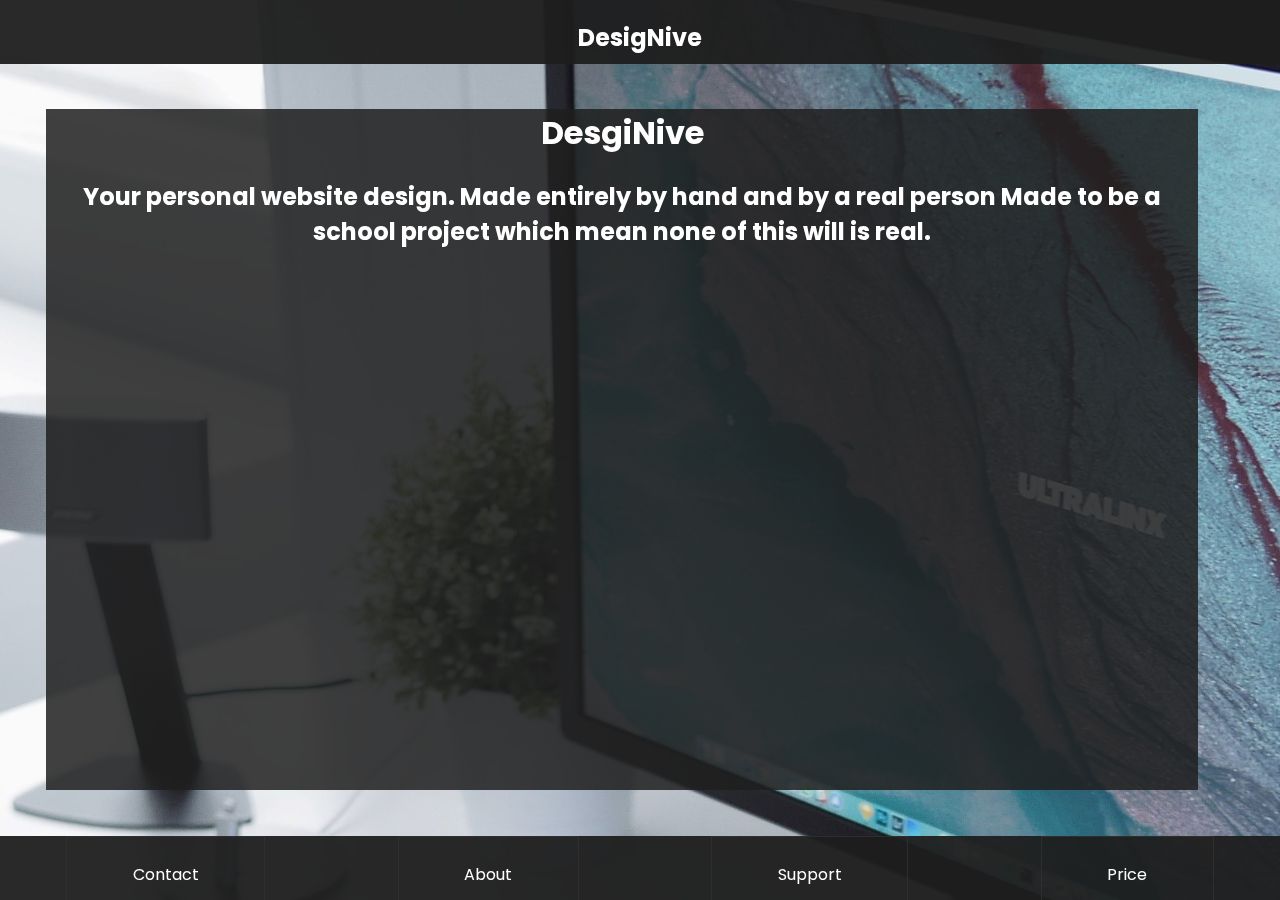
<file: DesigNive/index.html>
<!DOCTYPE html>
<html lang="en" dir="ltr">
  <head>
    <link href="https://fonts.googleapis.com/css2?family=Poppins:wght@300&display=swap" rel="stylesheet">
    <link rel="shortcut icon" type="image x-icon"href="img/logo.png">
    <link rel="stylesheet" href="css/master.css">
    <meta name="viewport" content="width=device-width, initial-scale=1">
    <meta charset="utf-8">
    <title>DesigNive</title>
    <script src="https://ajax.googleapis.com/ajax/libs/jquery/3.5.1/jquery.min.js"></script>
  </head>
  <body>
    <header>
      <h2>DesigNive</h2>
    </header>

    <div id="wrapper">
      <div class="startInfo">
        <h1>DesgiNive</h1>
        <h2>Your personal website design. Made entirely by hand and by a real person
            Made to be a school project which mean none of this will is real.</h2>
      </div>
      <div class="startInfo">
        <h1>Responsive Desgin</h1>
        <h2>Made to fit the most used platforms </h2>
      </div>
      <div class="startInfo">
        <h1>Easy To Expand</h1>
        <h2>Using a repeatble pattern the website will easily expand as you company does</h2>
      </div>
      <div class="startInfo">
        <h1>Free support and answers</h1>
        <h2>We will personaly answer all you questions</h2>
      </div>

    </div>
    <nav>
      <div class="menuItem" id="contact">
        <p>Contact</p>
      </div>
      <div class="menuItem" id="about">
        <p>About</p>
      </div>
      <div class="menuItem" id="support">
        <p>Support</p>
      </div>
      <div class="menuItem" id="price">
        <p>Price</p>
      </div>
    </nav>

    <div class="contact-info">
      <h1>Ways To Contact</h1>
      <p>
        There are several ways to contact this team. Easiest is by sending us an email.
        <h5>desginive@gmail.com</h5>or by phone <h5>123-456-78-90</h5>
      </p>


    </div>
    <div class="about-info">
      <h1>About DesgiNive</h1>
      <p>
        DesigNive is a comapany made to help people to get websites that are, Responsive, Easy to expand and Easy to get support for.
        DesgiNive is currenly not a real company as this is a school projet, Dont try to call or email any of the information that this website
        provides. Your precent to get an real answer is 0%. OBS! NOT REAL JUST A SCHOOL PROJECT
      </p>


    </div>
    <div class="support-info">
      <h1>Support</h1>
      <p>
        As this site is run by a single person I can not garantue a quick answer or even an answer. And as I alreay have stated but can not
        tell to many time, this is a school project and not a real website.
      </p>


    </div>
    <div class="price-info">
      <h1>Price</h1>
      <p>
        <h5>Low Responsive</h5>
        This is the cheapest option which get you two designs for your choice. This cost 20€.
        <h5>Medium Responsive</h5>
        This is the medium. Gives you up to 3 diffrent styles for diffrent platforms. This cost 30€.
        <h5>High Responsive</h5>
        This is the high. Gives you up to 4 diffrent styles for diffrent platforms. This cost 40€.
        <h5>tailor-made</h5>
        I will create a website just to your prefrences, how many styles you will, It will cost at minium 50€ and comes with 4 styles.
        for 5€ extra for each other style extra.
      </p>


    </div>
  <script>

  $(document).ready(function(){
      $("#contact").click(function(){
        $(".contact-info").toggleClass('active');
        $(".about-info").removeClass('active');
        $(".support-info").removeClass('active');
        $(".price-info").removeClass('active');
      });
      $("#about").click(function(){
        $(".contact-info").removeClass('active');
        $(".about-info").toggleClass('active');
        $(".support-info").removeClass('active');
        $(".price-info").removeClass('active');
      });
      $("#support").click(function(){
        $(".contact-info").removeClass('active');
        $(".about-info").removeClass('active');
        $(".support-info").toggleClass('active');
        $(".price-info").removeClass('active');
      });
      $("#price").click(function(){
        $(".contact-info").removeClass('active');
        $(".about-info").removeClass('active');
        $(".support-info").removeClass('active');
        $(".price-info").toggleClass('active');
      });
    });
    function myFunction(x) {
      x.classList.toggle("change");
    }

  </script>
  </body>
</html>
</file>
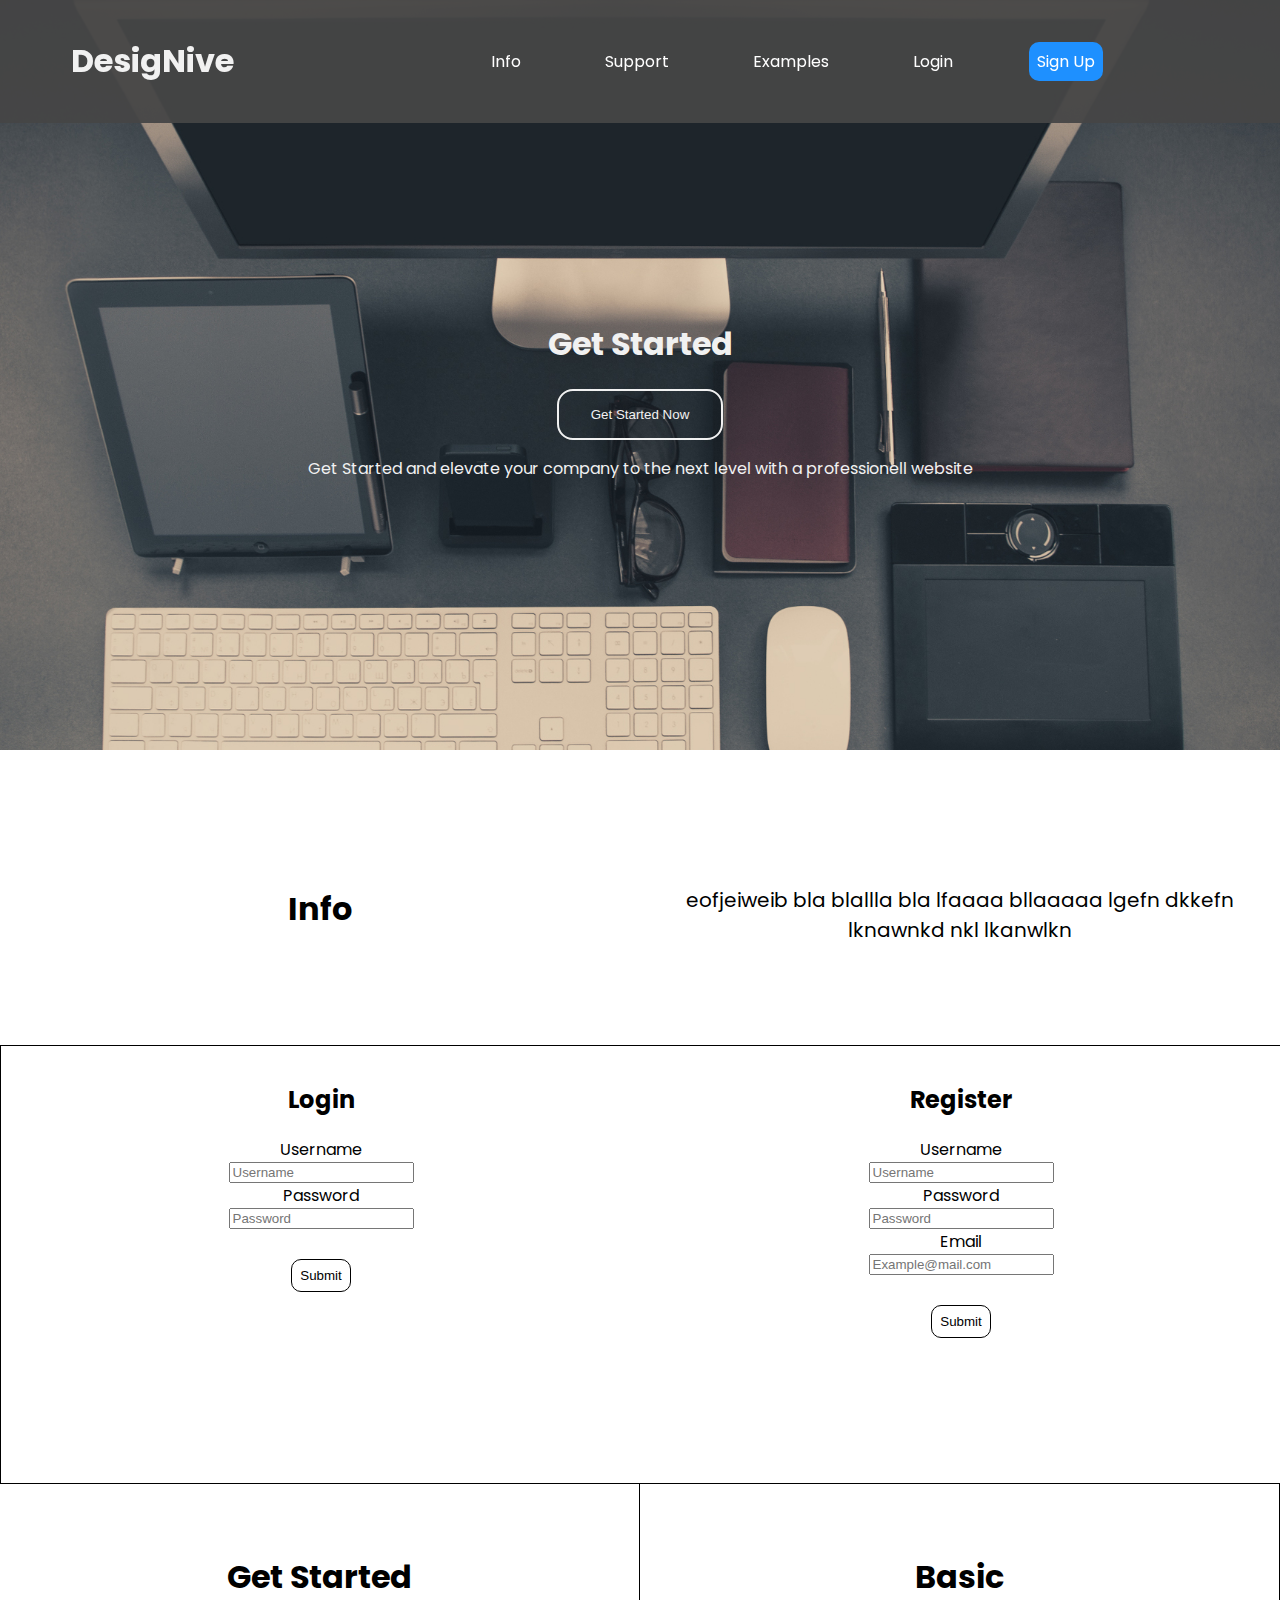
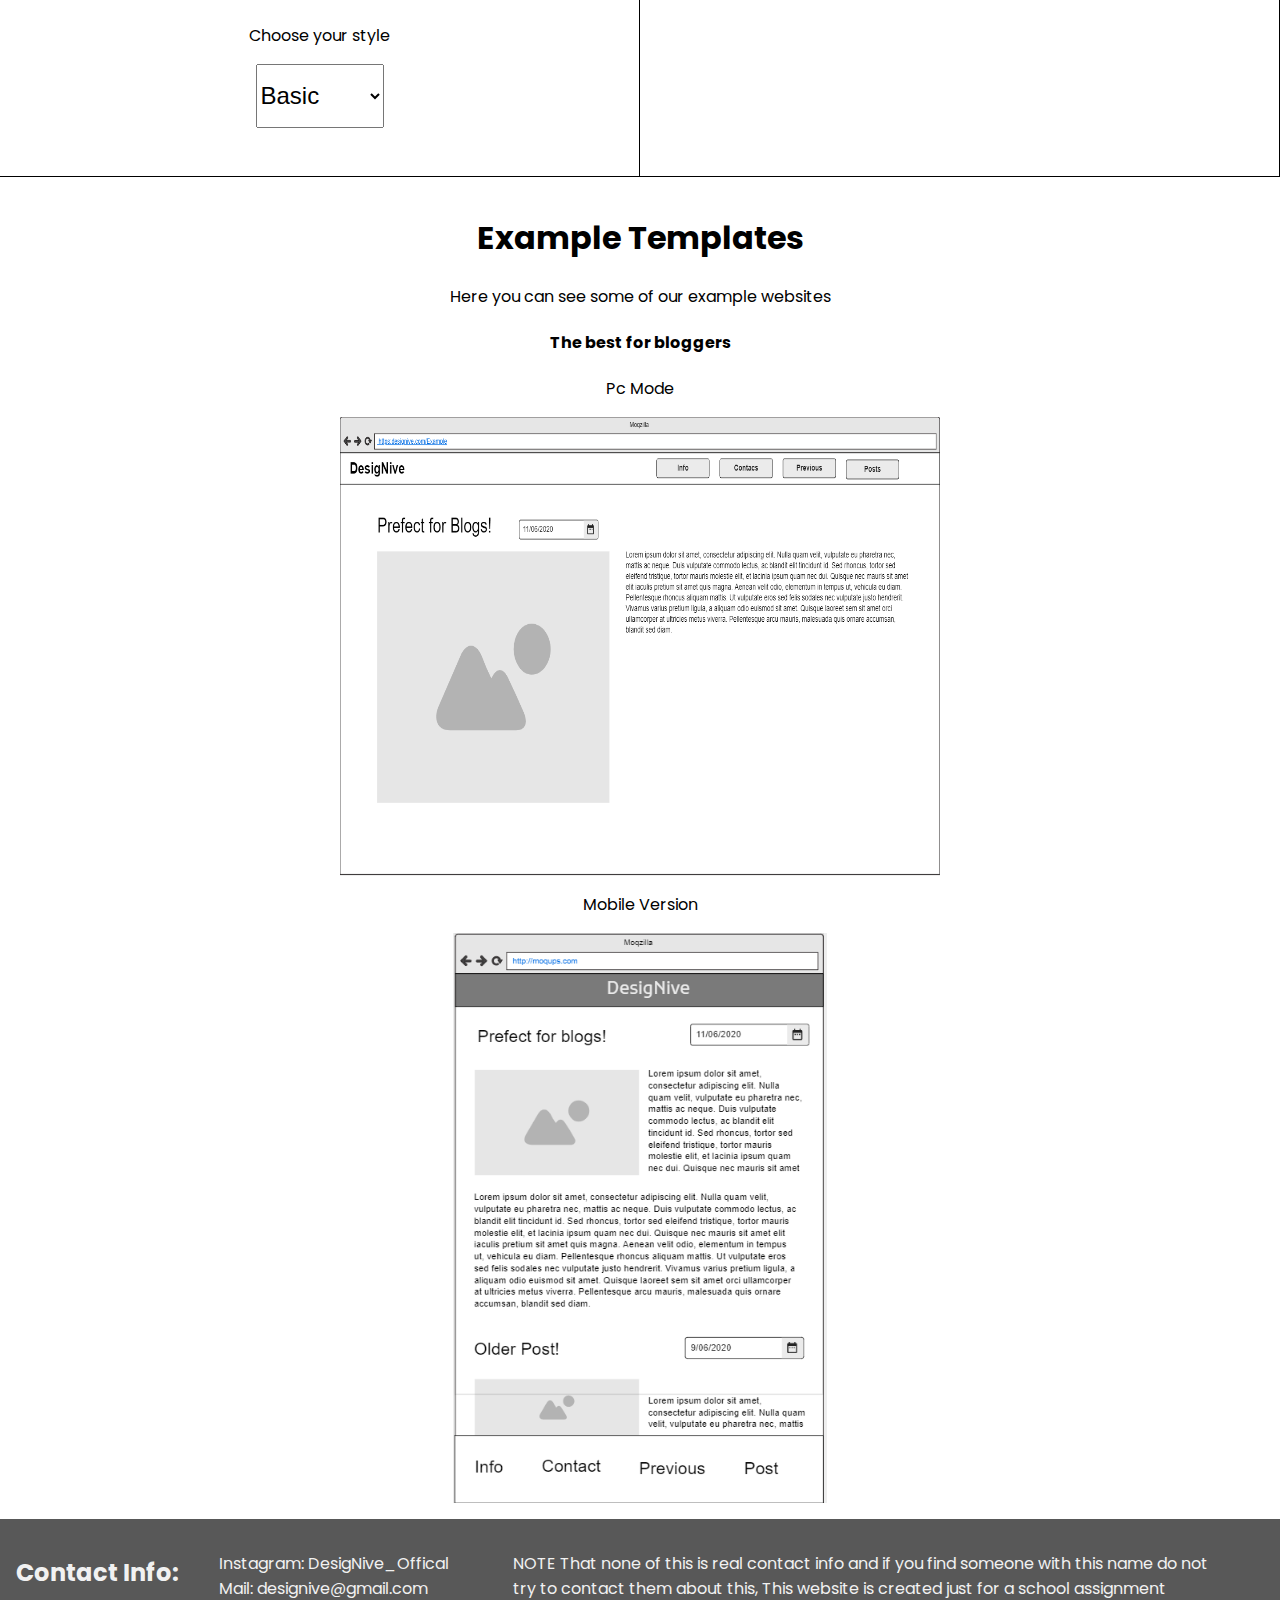
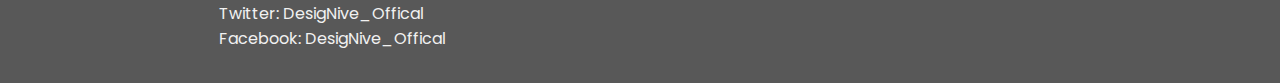
<file: Designivev2/index.html>
<html lang="en">
<head>
    <meta charset="UTF-8">
    <meta name="viewport" content="width=device-width, initial-scale=1.0">
    <link rel="shortcut icon" type="image x-icon"href="img/logo.png">
    <link href="https://fonts.googleapis.com/css2?family=Poppins:wght@300&display=swap" rel="stylesheet">
    <link rel="stylesheet" href="css/style.css">
    <script src="https://ajax.googleapis.com/ajax/libs/jquery/3.5.1/jquery.min.js"></script>
    <title>Document</title>
</head>
<body>
    <header id="header">
        <h1 id="title" onclick="topScroll()">DesigNive</h1>
        <div id="menu">
            <a onclick="exampleScroll()">Info</a>    
            <a href="support.html">Support</a>
            <a onclick="exampleScroll()">Examples</a>
            <a onclick="loginScroll()">Login</a>
            <a onclick="loginScroll()" id="signup">Sign Up</a>
        </div>
    </header>
    <main>
        <div id="getStarted">
           <h1>Get Started</h1>
           <button onclick="startedScroll()"><a>Get Started Now</a></button>
           <p>Get Started and elevate your company to the next level with a professionell website</p>
        </div>
        <article id="infowrapper">
            <div id="InfoTitleBox">
                <h1>Info</h1>
            </div>
            <div id="InfoBox">
                <p>
                    eofjeiweib bla blallla bla lfaaaa bllaaaaa lgefn  dkkefn lknawnkd nkl lkanwlkn 
                </p>
            </div>
        </article>
        <article id="loginWrapper">
            <div id="loginPage">
                <h2>Login</h2>
                <form onsubmit="alertFunction()">
                    <label for="">Username</label>
                    <br>
                    <input placeholder="Username" type="text" name="username" required><br>
                    <label for="">Password</label>
                    <br>
                    <input placeholder="Password" type="password" name="username" required>
                    <br>
                    <br>
                    <input type="submit" id="loginBTN"></input>
                </form>

            </div>
            <div id="registerPage">
                <h2>Register</h2>
                <form onsubmit="alertFunction()">
                    <label for="">Username</label>
                    <br>
                    <input type="text" placeholder="Username" name="username" required><br>
                    <label for="">Password</label>
                    <br>
                    <input type="password" placeholder="Password" name="username" required>
                    <br>
                    <label for="">Email</label>
                    <br>
                    <input type="email" placeholder="Example@mail.com" name="username" required>
                    <br>
                    <br>
                    <input type="submit" id="loginBTN"></input>
                </form>
            </div>
        </article>
        <article id="getstartedInfo">
            <div id="leftStarted">
            <h1>Get Started</h1>
            <p>Choose your style</p>
                <select name="choice" id="choice">
                    <option value="basic">Basic</option>
                    <option value="adaptive">Adaptive</option>
                    <option value="animated">Animated</option>
                    <option value="tailorMade">Tailor-Made</option>
                </select>
            </div>
            <div id="rightStarted">
    
            </div>
        </article>
        <article id="examples">
            <h1>Example Templates</h1>
            <p>Here you can see some of our example websites</p>
            <h4>The best for bloggers</h4>
            <p>Pc Mode</p>
            <img src="img/ExampleBlog PC.PNG" alt="pcBlog" id="pcBlog">
            <p>Mobile Version</p>
            <img src="img/ExampleBlogPhone.PNG" alt="Mobile Phone Example" id="mobileBlog">
        </article>

    </main>

    <footer>
        <h2>Contact Info:</h2>
        <ul>
            <li>Instagram: DesigNive_Offical</li>
            <li>Mail: designive@gmail.com</li>
            <li>Twitter: DesigNive_Offical</li>
            <li>Facebook: DesigNive_Offical</li>
        </ul>
        <p> NOTE That none of this is real contact info and if you find someone with this name do not <br>  try to contact them about this, This website is created just for a school assignment</p>
    </footer>
    <div id="scrollBtn">
        <img src="img/scrolltopmig.png" alt="Arrow " id="ScrollIcon" onclick="topFunction()">
    </div>
    <script src="script.js"></script>

</body>
</html>
</file>
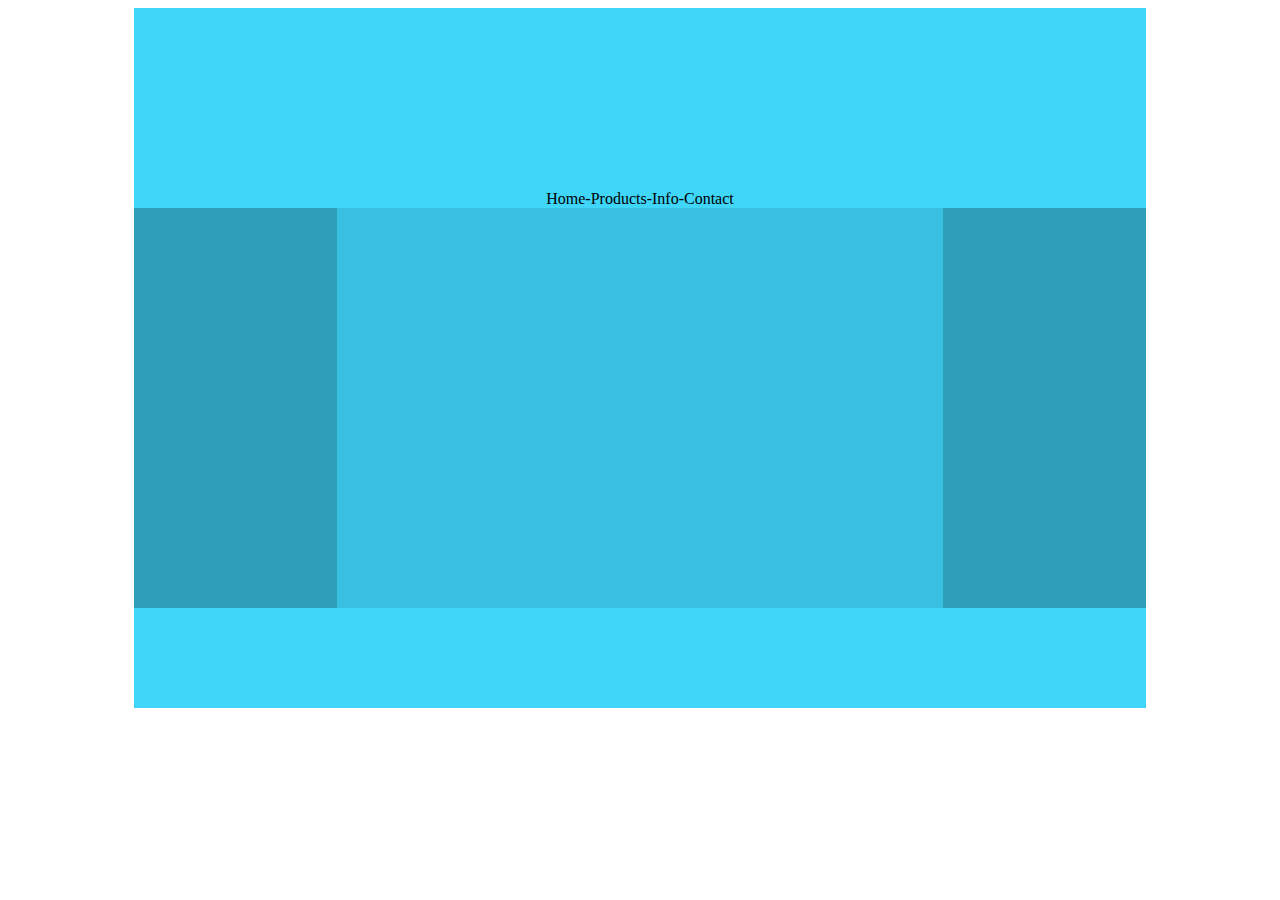
<file: flexbox/index.html>
<!DOCTYPE html>
<html lang="en" dir="ltr">
  <head>
    <link rel="stylesheet" href="css/master.css">
    <meta charset="utf-8">
    <meta name="viewport" content="width=500, initial-scale=1">
    <title></title>
  </head>
  <body>
    <div id="wrapper">

      <header>
        <nav>Home-Products-Info-Contact</nav>
      </header>

      <div id="containerAM">
        <aside id="vänster"></aside>
        <main></main>
        <aside id="höger"></aside>
      </div>

      <footer></footer>

  </div>
  </body>
</html>
</file>
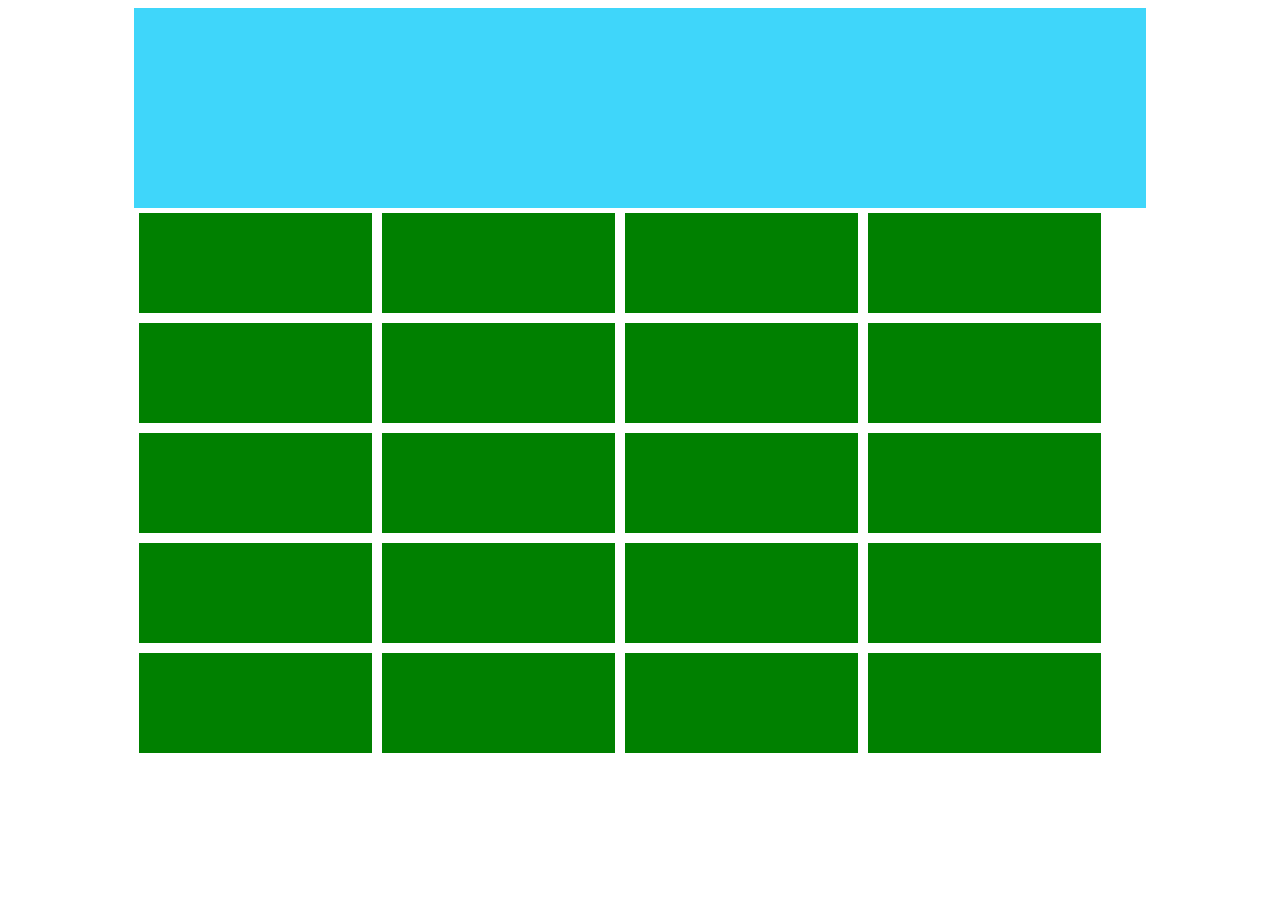
<file: flexboxovning/index.html>
<!DOCTYPE html>
<html lang="en" dir="ltr">
  <head>
    <link rel="stylesheet" href="css/master.css">
    <meta charset="utf-8">
    <meta name="viewport" content="width=500, initial-scale=1">
    <title></title>
  </head>
  <body>
    <div id="wrapper">

      <header>
      </header>

      <div id="containerAM">
        <div class="box"></div><div class="box"></div><div class="box"></div><div class="box"></div><div class="box"></div>
        <div class="box"></div><div class="box"></div><div class="box"></div><div class="box"></div><div class="box"></div>
        <div class="box"></div><div class="box"></div><div class="box"></div><div class="box"></div><div class="box"></div>
        <div class="box"></div><div class="box"></div><div class="box"></div><div class="box"></div><div class="box"></div>
      </div>
  </div>
  </body>
</html>
</file>
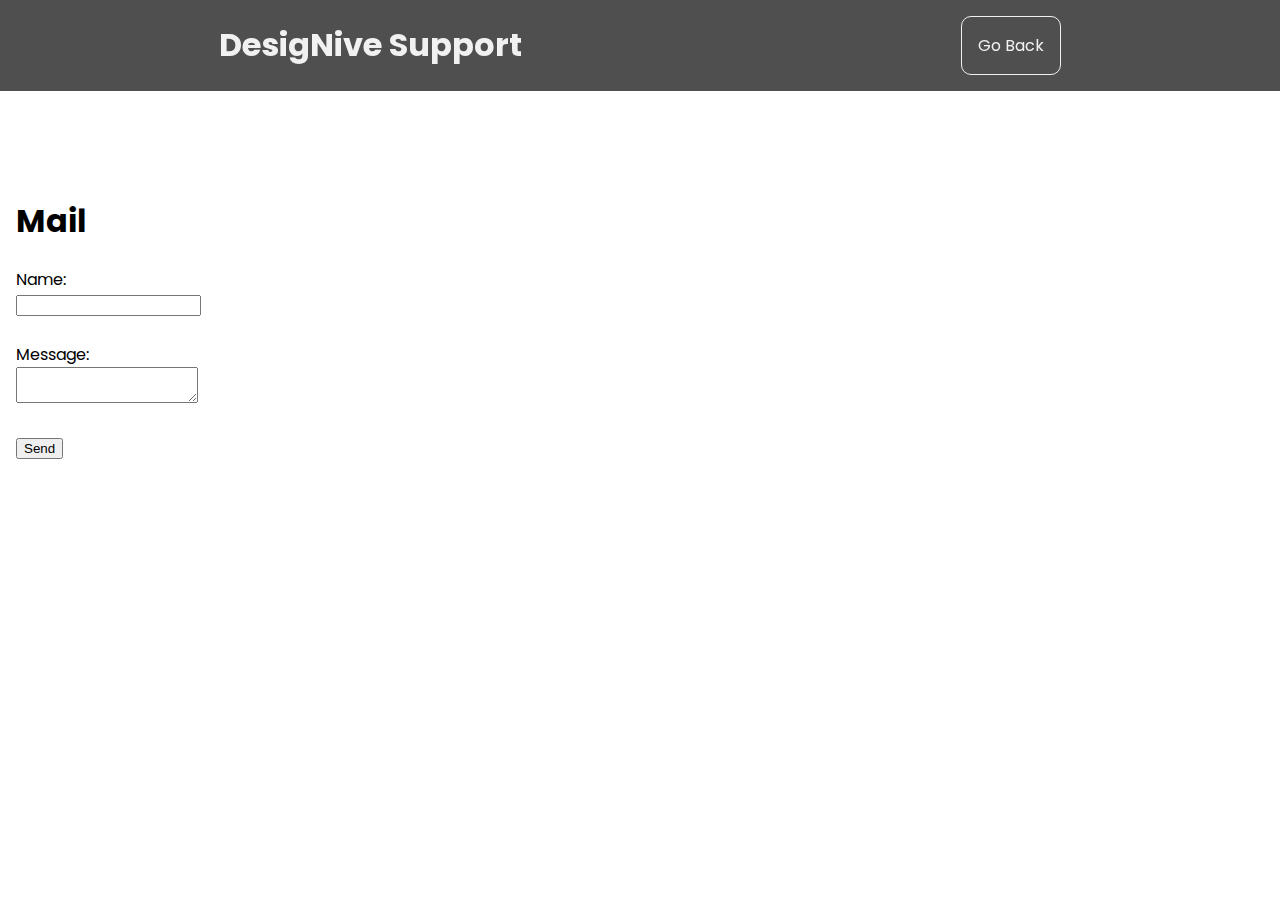
<file: Designivev2/support.html>
<!DOCTYPE html>
<html lang="en">
<head>
    <link rel="stylesheet" href="css/support.css">
    <link href="https://fonts.googleapis.com/css2?family=Poppins:wght@300&display=swap" rel="stylesheet">
    <meta charset="UTF-8">
    <meta name="viewport" content="width=device-width, initial-scale=1.0">
    <title>Document</title>
</head>
<body>
    <header>
        <h1>DesigNive Support</h1>
        <a href="index.html">Go Back</a>
    </header>
    <main>
        <h1>Mail</h1>
        <form onsubmit=”mailto:contact@yourdomain.com”>
            Name:<br>
            <input type=”text” size=”24″ name=”Name_of_client”>
            <br><br>
            Message:<br> <textarea name=”Support” rows=”4″ cols=”20″></textarea><br><br>
            <input type="submit" value="Send"></input>
        </form>
    </main>
</body>
</html>
</file>
<file: DesigNive/css/master.css>
body{
  font-family: 'Poppins', sans-serif;
  overflow: hidden;
  background-image: url(../img/background.jpg);
  background-size: cover;
  height: 100%;
  width: 100vw;
}
header{
  background-color: rgba(30, 30, 30, 0.95);
  height: 4rem;
  width: 100%;
  color: white;
  position: fixed;
  top: 0;
  left: 0;
  text-align: center;
}

.startInfo{
  background-color: rgba(30, 30, 30, 0.85);
  width: 90vw;
  height: 90vw;
  margin-left: auto;
  margin-right: auto;
  margin-bottom: 1rem;
  color: rgba(255, 255, 255);
  text-align: center;
}
#wrapper{
  position: fixed;
  margin-top: 5rem;
  margin-left: 3vw;
  margin-right: 7vw;
  width: 90vw;
  height: 78vh;
  overflow-y: scroll;
}
nav{
  background-color: rgba(30, 30, 30, 0.95);
  height: 4rem;
  width: 100%;
  color: white;
  position: fixed;
  bottom: 0;
  left: 0;
  display: flex;
}
.menuItem{
  margin: auto;
  padding: 1vh 5.1vw;
  border: 1px solid rgba(50,50,50, 0.80);
}
.menuItem:hover{
  background-color: rgba(70,70,70, 0.80);
}
.contact-info{
  background-color: rgba(90, 90, 90);
  height: 50vh;
  width: 92vw;
  position: fixed;
  left: 4vw;
  right: 4vw;
  text-align: center;
  top: 225vh;
  transition: 0.3s;
  overflow-y:scroll;
}
.contact-info.active{
  top: 25vh;
}
.about-info{
  background-color: rgba(90, 90, 90);
  height: 50vh;
  width: 92vw;
  position: fixed;
  left: 4vw;
  right: 4vw;
  text-align: center;
  top: 225vh;
  transition: 0.3s;
  overflow-y:scroll;
}
.about-info.active{
  top: 25vh;
}
.support-info{
  background-color: rgba(90, 90, 90);
  height: 50vh;
  width: 92vw;
  position: fixed;
  left: 4vw;
  right: 4vw;
  text-align: center;
  top: 225vh;
  transition: 0.3s;
  overflow-y:scroll;
}
.support-info.active{
  top: 25vh;
}
.price-info{
  background-color: rgba(90, 90, 90);
  height: 50vh;
  width: 92vw;
  position: fixed;
  left: 4vw;
  right: 4vw;
  text-align: center;
  top: 225vh;
  transition: 0.3s;
  overflow-y:scroll;

}
.price-info.active{
  top: 25vh;
}
</file>
<file: Designivev2/css/style.css>
@media screen and (min-width: 980px){
    body{
        margin: 0;
        padding: 0; 
        overflow-x: hidden;
        font-family: 'Poppins', sans-serif;
    }
    a{
        text-decoration: none;
        color:#f1f1f1;
    }
    #header{
        position: fixed;
        top: 0;
        background-color: rgba(70,70,70, 0.95);
        width: 100vw;
        padding: 1rem;
        text-align: center;
        color: #f1f1f1;
        display: flex;
        justify-content: space-around;
        transition: 0.5s;
        z-index: 2;
    }
    #menu{
        width: 70%;
        margin-top: auto;
        margin-bottom: auto;
    }
    #menu a{
        margin: 2rem;
        text-decoration: none;
        justify-content: space-around;
        color: white;
        padding: 0.5rem 0.5rem;
        border-radius: 10px;
    }
    #menu a:hover{
        cursor: pointer;
        color: #f1f1f1;
        transition: 0.5s;
        background-color: dodgerblue;
    }
    main{
        background-color: transparent;
        width: 100vw;
        height: auto;
        margin-top: 40vh;
    }
    
    #getStarted{
        position: absolute;
        top: 0;
        height: 750px;
        width: 100vw;
        align-items: center;
        text-align: center;
        background-image: url(../img/macSetup.jpg);
        background-size:100%;
        background-repeat: no-repeat;
        color: #f1f1f1;
    
    }
    #getStarted h1{
        margin-top: 25%;
        color: #f1f1f1;
    }
    #getStarted Button{
        padding: 1rem 2rem;
        border-radius: 1rem;
        border: #f1f1f1 2px solid;
        background-color: transparent;
        transition: 0.3s;
    }
    #getStarted Button:hover{
        background-color: dodgerblue;
    }
    #infowrapper{
        display: flex;
        width: 100vw;
        margin-top: 725px;
        background-color:white;
    }
    #InfoTitleBox{
        width:50vw;
        height:25vw;
        text-align: center
    }
    #InfoTitleBox h1{
        margin-top: 25%;
        font-size: 2rem;
    }
    #InfoBox{
        width: 50vw;
        height: 25vw;
        text-align: center;
        transition: 1s;
    }
    #InfoBox p{
        margin-top: 25%;
        margin-left: 2rem;
        margin-right: 2rem;
        font-size: 20px;
    }
    ::-webkit-scrollbar {
        width: 10px;
    }
    ::-webkit-scrollbar-track {
        background: #f1f1f1;
    }
    ::-webkit-scrollbar-thumb {
        background: rgba(70,70,70, 0.90);
        border-radius: 5px;
    }
    ::-webkit-scrollbar-thumb:hover {
        background:rgba(70,70,70, 0.90);
    }
    #signup{
        background-color: dodgerblue;
        border-radius: 1rem;
    }
    #signup:hover{
        padding: 0.75rem 0.75rem;
    }
    #scrollBtn{
        transition: .7s;
        position: fixed;
        right: -100rem;
        bottom: 1rem;
        height: 10vh;
        width: 10vh;
    
    }
    #scrollIcon{
        width: 100%;
        height: 100%;
    }
    #loginWrapper{
        display: flex;
        width: 100vw;
        border: 1px solid  black;
    }
    #loginPage{
        text-align: center;
        width: 50%;
        padding: 1rem 1rem;
        height: 45vh;
    }
    #registerPage{
        width: 50%;
        text-align: center;
        height: 45vh;
        padding: 1rem 1rem;
    }
    #loginBTN{
        padding: 0.5rem 0.5rem;
        border-radius: 10px;
        border: 1px solid black;
        color: black;
        background-color: transparent;
        margin-top: 5px;
    }
    #loginBTN:hover{
        background-color: dodgerblue;
        transition: 0.3s;
    }
    #getstartedInfo{
        display: flex;
        width: 100%;
        border-bottom: 1px solid black;
    }
    #choice{
        margin-left: auto;
        margin-left: auto;
        height: 5vw;
        width: 10vw;
        font-size: 1.5rem;
    }
    #leftStarted{
        text-align: center;
        padding: 3rem;
        width:50%;
        border-right: 1px solid black;
    }
    #rightStarted{
        text-align: center;
        padding: 3rem;
        width:50%;
        border-right: 1px solid black;
    }
    footer{
        padding: 1rem;
        display: flex;
        background-color: rgba(70,70,70, 0.90);
        color: #f1f1f1;
    }
    footer ul{
        list-style: none;
    }
    footer p{
        margin-left: 5vw;
    }
    #pcBlog{
        width: 48%;
        height: 51%;
    }
    #examples{
        text-align: center;
        padding: 1rem 1rem;
    }
    #mobileBlog{
        width: 30%;
    }
    #hamburger{
        display: none;
    }
}
</file>
<file: flexbox/css/master.css>
#wrapper{
  width: 80%;
  margin-left: auto;
  margin-right: auto;
}
#containerAM{
  display: flex;
}
header{
  width: 100%;
  height: 200px;
  background-color: #3FD6FA;
  position: relative;
}
nav{
  position: absolute;
  bottom: 0px;
  width:100%;
  text-align: center;
}
#vänster{
  width: 20%;
  height: 400px;
  background-color: #2F9EBA;
}

main{
  width: 60%;
  height: 400px;
  background-color: #38BFE2;

}

#höger{  width: 20%;
  height: 400px;
  background-color: #2F9EBA;
}

footer{
  width: 100%;
  height: 100px;
  background-color: #3FD6FA;
}
@media screen and (max-width:600px){
  #wrapper{
    width:100%;
  }
  #containerAM{
    flex-direction: column;
  }
  #vänster{
    width:100%;
  }
  main{
    width:100%;
  }
  #höger{
    width:100%;
  }
}
</file>
<file: flexboxovning/css/master.css>
#wrapper{
  width: 80%;
  margin-left: auto;
  margin-right: auto;
}
#containerAM{
  display: flex;
  flex-wrap: wrap;
}
header{
  width: 100%;
  height: 200px;
  background-color: #3FD6FA;
  position: relative;
}
.box{
  margin: 5px;
  order: 5;
  width: 233px;
  height: 100px;
  background-color: green;
}
@media screen and (max-width:600px){
  #wrapper{
    width:100%;
  }
  #containerAM{
    flex-direction: column;
  }
  .box{
    width: 98%;
  }
}
</file>
<file: Designivev2/css/support.css>
body{
    margin: 0;
    font-family: 'Poppins', sans-serif;
}
header{
    display: flex;
    position: fixed;
    top: 0;
    color: #f1f1f1;
    width:100vw;
    background-color: rgba(70,70,70, 0.95);
    justify-content: space-around;
}
header a{
    margin-top: auto;
    margin-bottom: auto;
    color: #f1f1f1;
    text-decoration: none;
    padding: 1rem 1rem;
    border: 1px solid #f1f1f1;
    border-radius: 10px;
    transition: 0.5s;
}
header a:hover{
    background-color: dodgerblue;
}
main{
    margin-top: 10rem;
    padding: 1rem 1rem; 
}
</file>
